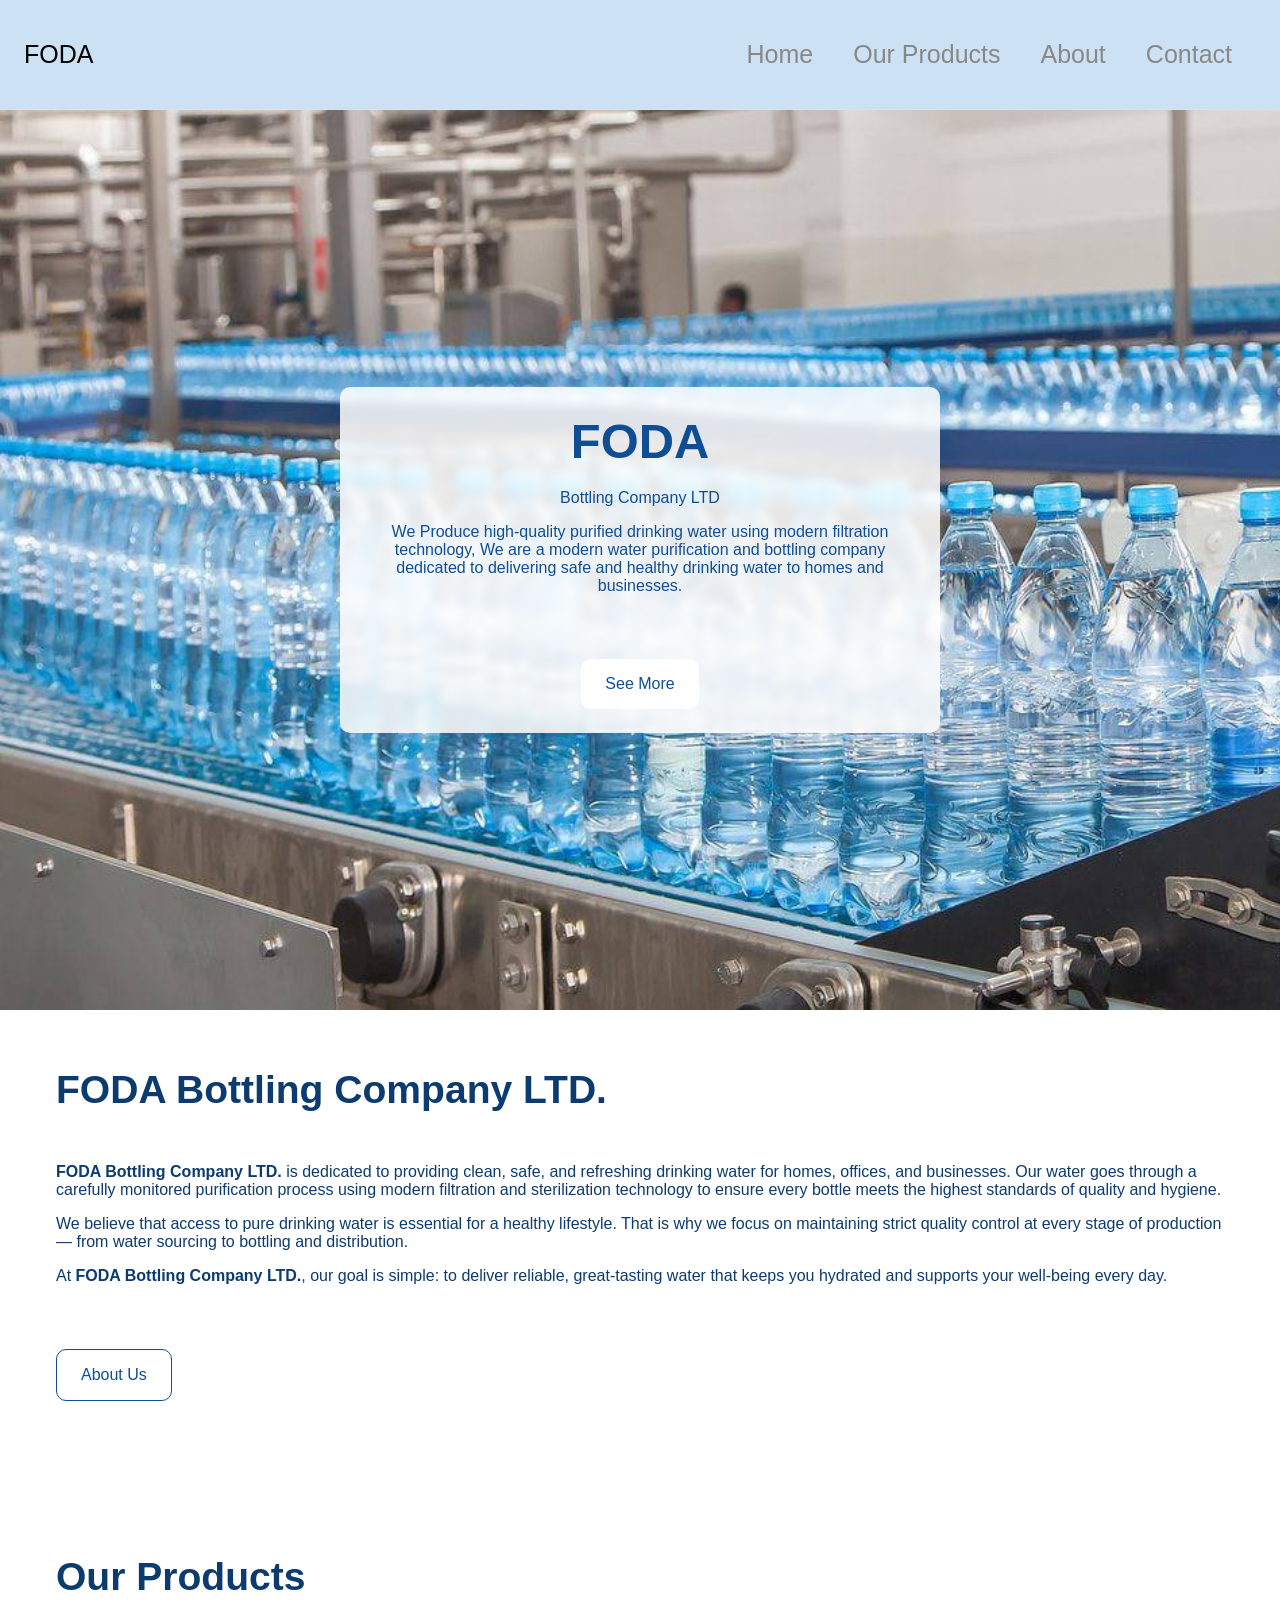
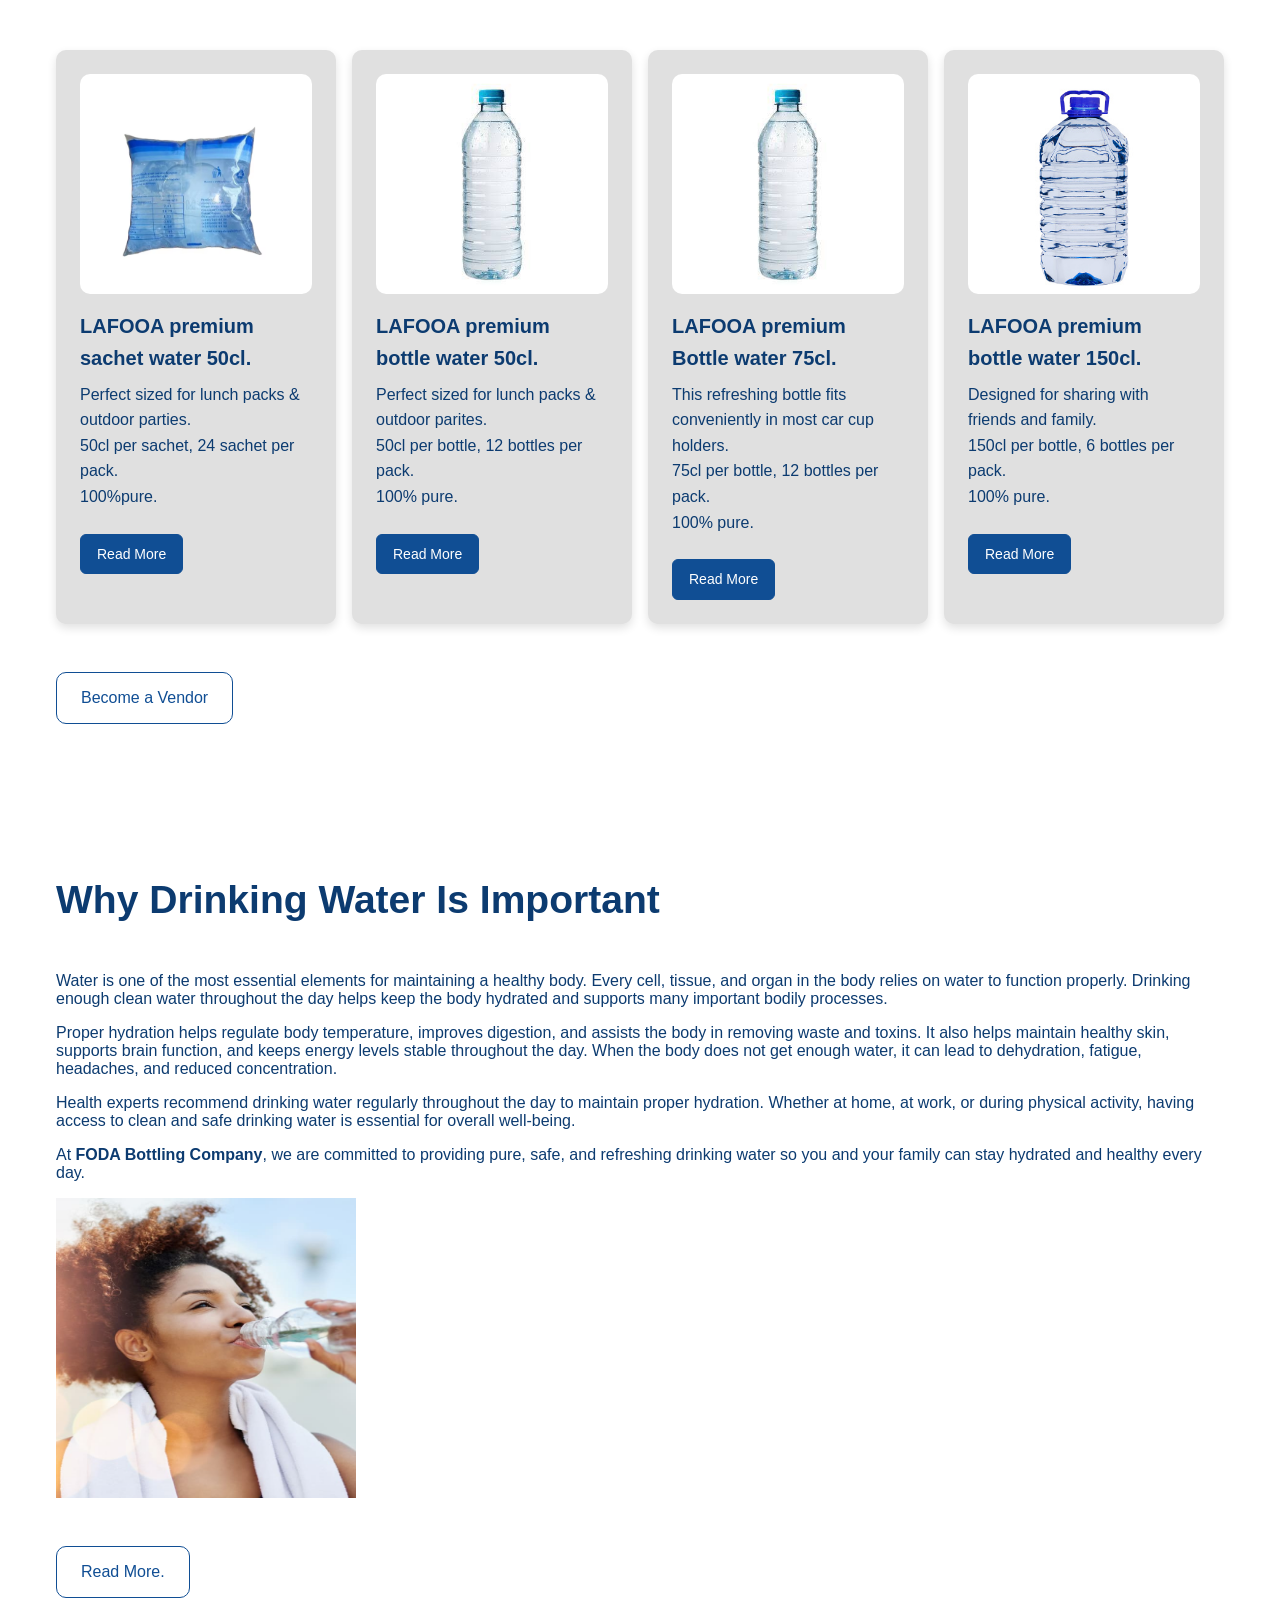
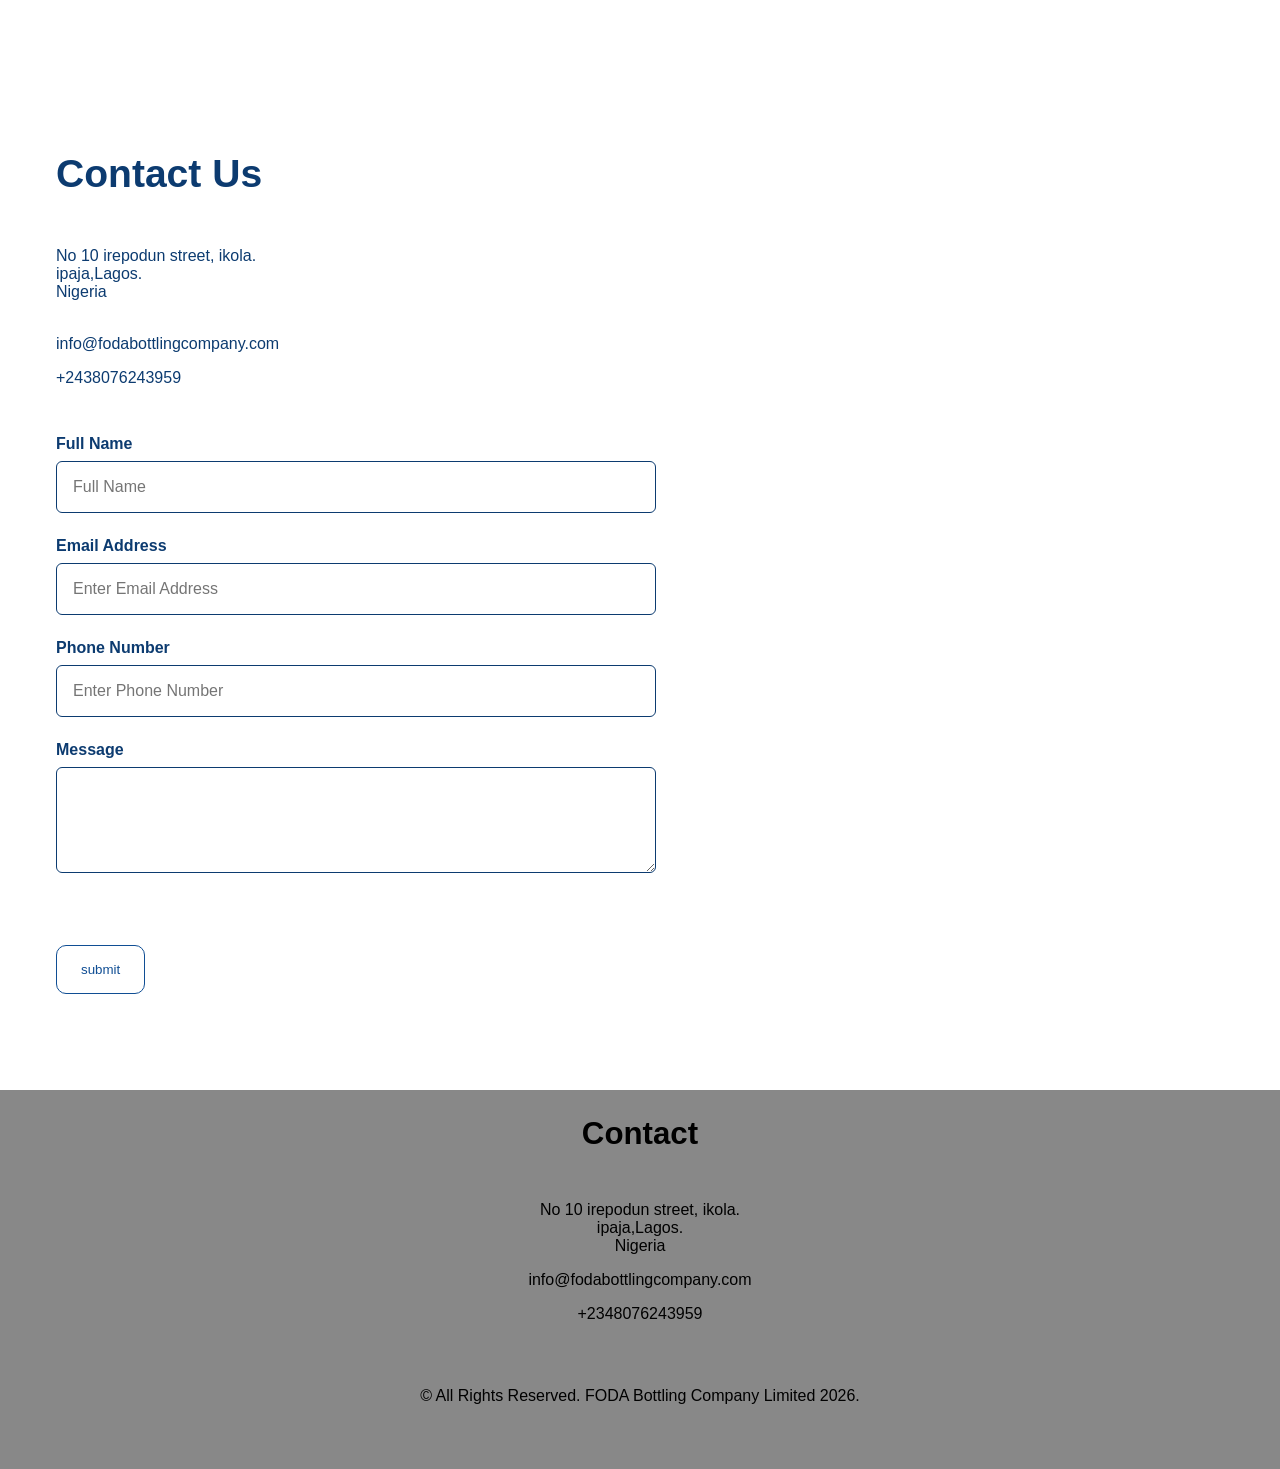
<file: index.html>
<!DOCTYPE html>
<html lang="en">
<head>
<title>FODA Bottling Compamy LTD</title>
<link rel="stylesheet" href="CSS/style.css">
<!--Meta Data-->
<meta charset="UTF-8">
<meta name="viewport" content="width=device-width, initial-scale=1.0">

</head>

<body>

<div class="page">
    <input type="checkbox" id="menu-toggle" class="menu-toggle">
    
    <header class="site-header">

        <div class="header-inner">
            <p class="logo">FODA</p>

            <nav aria-label="Main Navigation">


                <div>
                    <label for="menu-toggle"
                           class="menu-icon"
                           role="button"
                           tabindex="0"
                           aria-controls="primary-menu"
                           aria-label="toggle navigation menu">☰
                    </label>

                    <ul class="nav-links">
                        <li><label for="menu-toggle" class="close-btn">X</label></li>
                        <li><a href="index.html">Home</a></li>    
                        <li><a href="our products.html">Our Products</a></li>    
                        <li><a href="about.html">About</a></li>    
                        <li><a href="contact.html">Contact</a></li>    
                    </ul>
                </div>
            </nav>
        </div>

    </header>


    

    <main>
        <section class=" section hero">
            <div class="hero-grid">

                <div class="hero-text">
                    <h1>FODA</h1>
                    <p>Bottling Company LTD</p>

                    <p>
                        We Produce high-quality purified drinking water using modern filtration technology,
                        We are a modern water purification and bottling company dedicated to 
                        delivering safe and healthy drinking water to homes and businesses.
                   </p>
                   <a href="our products.html" class="btn">See More</a>
                </div>

            </div>
            
                 
            
        </section>

        <section class="section">
            <div class="container">
                <div class="section-header text-measure">
                    <h2>FODA Bottling Company LTD.</h2>
                </div>
                <p>
                    <strong>FODA Bottling Company LTD.</strong> is dedicated to providing clean, safe, 
                    and refreshing drinking water for homes, offices, and businesses. 
                    Our water goes through a carefully monitored purification process using modern 
                    filtration and sterilization technology to ensure every bottle meets the highest 
                    standards of quality and hygiene.
                </p>
                
                <p>
                    We believe that access to pure drinking water is essential for a healthy lifestyle. 
                    That is why we focus on maintaining strict quality control at every stage of production
                    — from water sourcing to bottling and distribution.  
                </p>

                <p>
                    At <strong>FODA Bottling Company LTD.</strong>, our goal is simple: to deliver reliable, great-tasting water that keeps you hydrated 
                    and supports your well-being every day.
                </p>

                <a href="about.html" class="btn btn-primary" >About Us</a>
                
            </div>
        </section>


        <section class="section">
            <div class="container">
                <div class="section-header text-measure">
                   <h2>Our Products</h2>
                </div>
                <div class="cards">
                    <article class="card">
                        <img src="Assets/Images/sachet water.avif" alt="sachet water">
                        <h4>LAFOOA premium sachet water 50cl.</h4>
                        <p>
                            Perfect sized for lunch packs & outdoor parties.<br>
                            50cl per sachet, 24 sachet per pack.<br> 
                            100%pure.
                        </p>
                        <a href="#" class="btn btn-primary">Read More</a>
                    </article>

                  <article class="card">
                    <img src="Assets/Images/75cl.jpg" alt="50cl bottle">
                    <h4>LAFOOA premium bottle water 50cl.</h4>
                    <p>
                        Perfect sized for lunch packs & outdoor parites.<br>
                        50cl per bottle, 12 bottles per pack.<br>
                        100% pure.
                    </p>
                    <a href="#" class="btn btn-primary">Read More</a>
                  </article>

                  <article class="card">
                    <img src="Assets/Images/75cl.jpg" alt="75cl bottle">
                    <h4>LAFOOA premium Bottle water 75cl.</h4>
                    <p>
                        This refreshing bottle fits conveniently in most car cup holders.<br>
                        75cl per bottle, 12 bottles per pack.<br>
                        100% pure.
                    </p>
                    <a href="#" class="btn btn-primary">Read More</a>
                  </article>

                  <article class="card">
                    <img src="Assets/Images/istockphoto-953852670-170667a.jpg" alt="150cl bottle">
                    <h4>LAFOOA premium bottle water 150cl.</h4>
                    <p>
                        Designed for sharing with friends and family.<br>
                        150cl per bottle, 6 bottles per pack.<br>
                        100% pure.
                    </p>
                    <a href="#" class="btn btn-primary">Read More</a>
                  </article>
                </div>
                
                    
                <a href="#" class="btn btn-primary">Become a Vendor</a>
                
            </div>
        </section>

        <section class="section">
            <div class="container">
                <div class="section-header">
                    <h2>Why Drinking Water Is Important</h2>
                </div>
                <p>
                   Water is one of the most essential elements for maintaining a healthy body. 
                   Every cell, tissue, and organ in the body relies on water to function properly.
                   Drinking enough clean water throughout the day helps keep the body hydrated and supports many important bodily processes.
                </p>

                <p>

                   Proper hydration helps regulate body temperature, improves digestion, 
                   and assists the body in removing waste and toxins. 
                   It also helps maintain healthy skin, supports brain function, 
                   and keeps energy levels stable throughout the day. 
                   When the body does not get enough water, it can lead to dehydration, fatigue, headaches, 
                   and reduced concentration.

                </p>

                <p>

                   Health experts recommend drinking water regularly throughout the day to maintain proper hydration. 
                   Whether at home, at work, or during physical activity, 
                   having access to clean and safe drinking water is essential for overall well-being.
                </p>
                
                <p>

                   At <strong>FODA Bottling Company</strong>, 
                   we are committed to providing pure, safe, and refreshing drinking water so you and your family can stay hydrated and healthy every day.

                </p>
                
                <img src="Assets/Images/woman drinking water.jpg" alt="waman drinking water" width="300" height="300">

                <a href="water.html" class="btn btn-primary">Read More.</a>
            </div>
        </section>

        
        <section class="section">
            <div class="section-header container">
                <h2>Contact Us</h2>
            </div>
            <div class="container">
                <p>
                    No 10 irepodun street, ikola.
                    <br>
                    ipaja,Lagos.
                    <br>
                    Nigeria
                </p>
                <br>
                <p>info@fodabottlingcompany.com</p>
                
                <p>+2438076243959</p>
            </div>

            <div class="container">
                
                <form class="contact-form">
                    <div class="form-group">
                        <label for="fname">Full Name</label>
                        <input type="text" 
                        id="fname" 
                        name="fname"
                        required
                        placeholder="Full Name">
                    </div>

                    <div class="form-group">
                        <label for="email">Email Address</label>
                        <input type="email" 
                        id="email" 
                        name="email"
                        required
                        placeholder="Enter Email Address">
                    </div>

                    <div class="form-group">
                        <label for="phone">Phone Number</label>
                        <input type="tel" 
                        id="phone" 
                        name="phone"
                        placeholder="Enter Phone Number">
                    </diV>

                    <div class="form-group">
                        <label for="message">Message</label>
                        <textarea 
                        id="message" 
                        name="message"
                        placeholder="Enter Message"
                        rows="4">
                        </textarea>

                    </div>
                    
                    
                    <input type="submit" value="submit" class="btn btn-primary">
                </form>
            </div>
            
           
            
            
                
            
        
        </section>


        <footer class="section footer">
            <div>
                <div class="section-header">
                    <h3>Contact</h3>
                </div>
                
                <p>
                    No 10 irepodun street, ikola.
                    <br>
                    ipaja,Lagos.
                    <br>
                    Nigeria
                </p>
                <p>info@fodabottlingcompany.com</p>

                <p>+2348076243959</p>
            </div>

            <div class="section">
                &copy; All Rights Reserved. FODA Bottling Company Limited 2026.
            </div>

        </footer>




    </main>
</div>


</body>
</html>
</file>
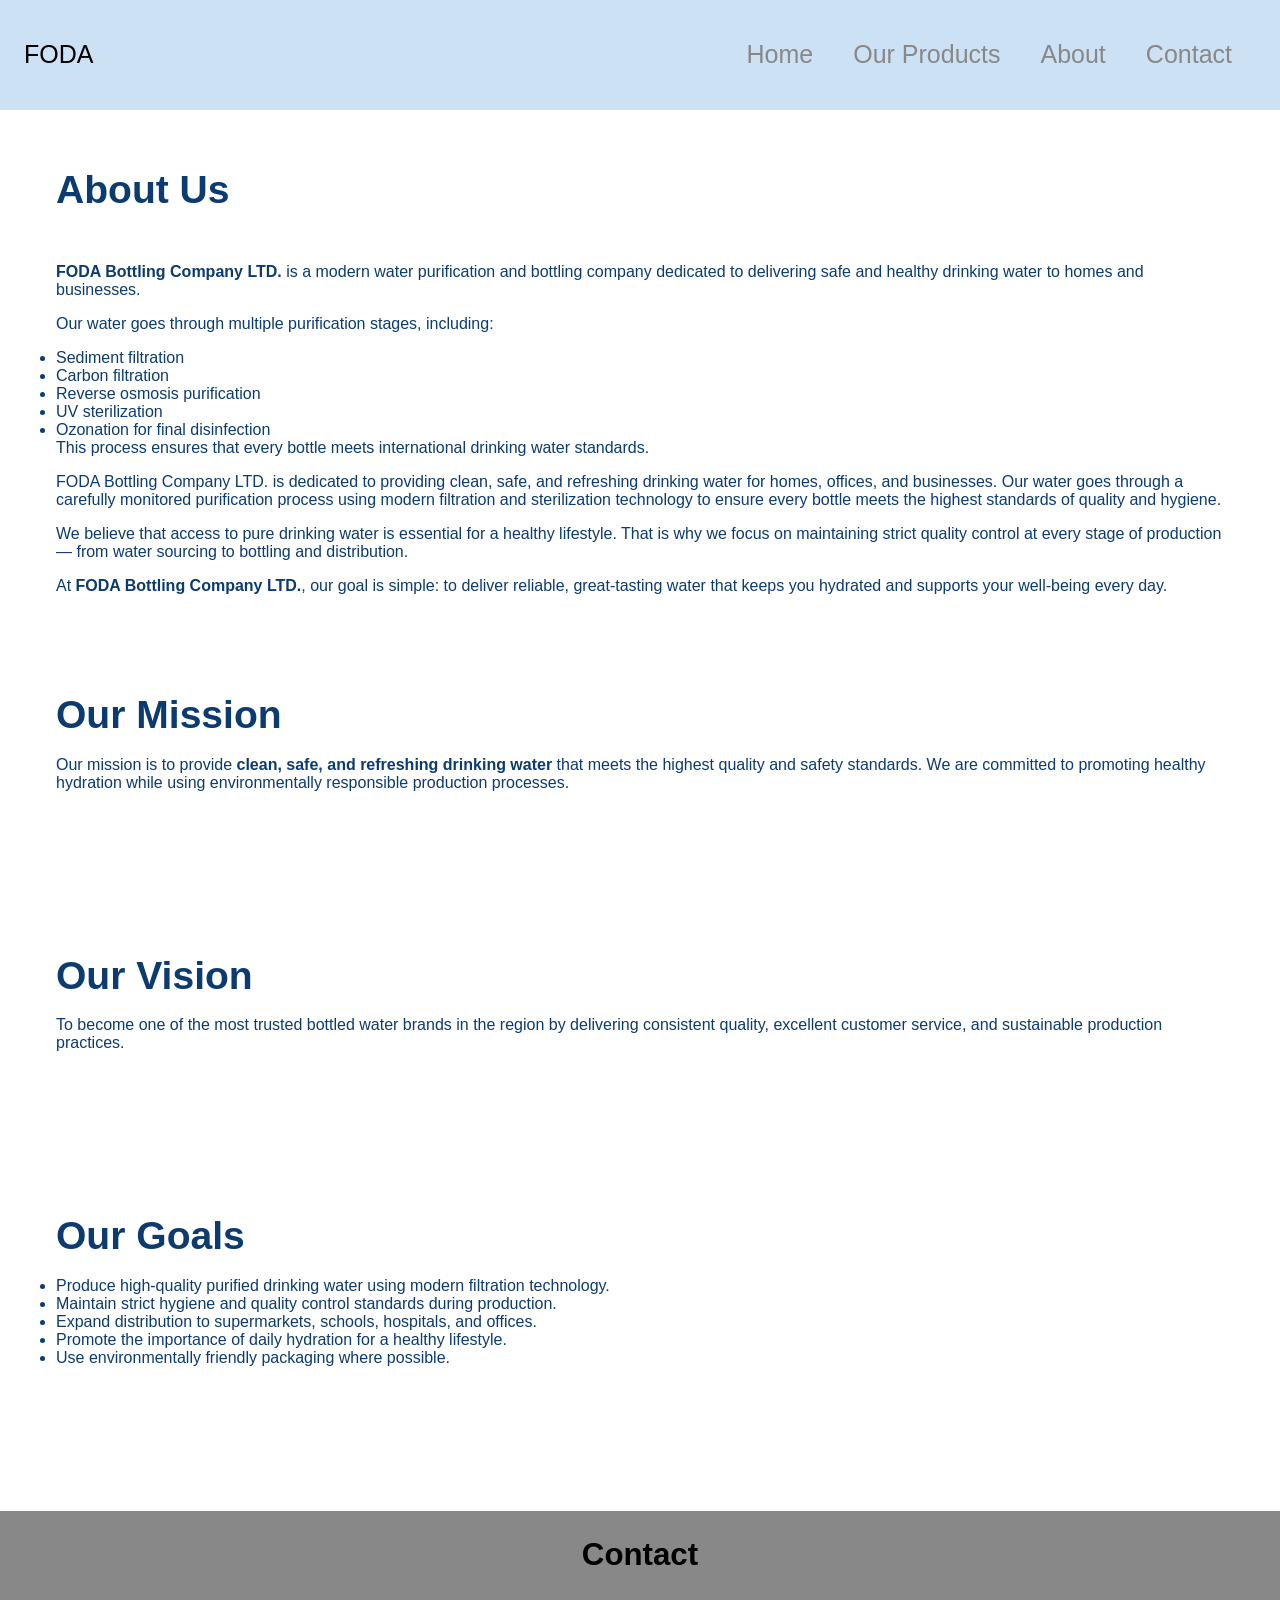
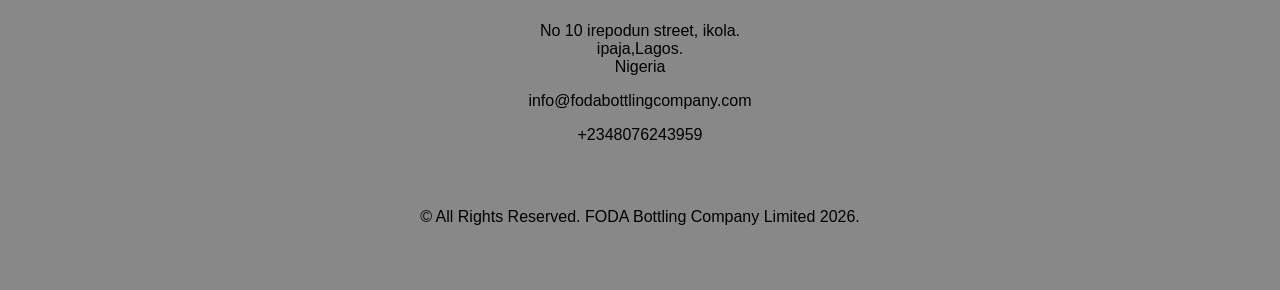
<file: about.html>
<!DOCTYPE html>
<html lang="en">
<head>
<title>FODA Bottling Compamy LTD</title>
<link rel="stylesheet" href="CSS/style.css">
<!--Mata Data-->
<meta charset="UTF-8">
<meta name="viewport" content="width=device-width, initial-scale=1.0">

</head>

<body>

<div class="page">
    <input type="checkbox" id="menu-toggle" class="menu-toggle">
    
    <header class="site-header">

        <div class="header-inner">
            <p class="logo">FODA</p>

            <nav aria-label="Main Navigation">


                <div>
                    <label for="menu-toggle"
                           class="menu-icon"
                           role="button"
                           tabindex="0"
                           aria-controls="primary-menu"
                           aria-label="toggle navigation menu">☰
                    </label>

                    <ul id="primary-menu" class="nav-links">
                        <li><label for="menu-toggle" class="close-btn">X</label></li>
                        <li><a href="index.html">Home</a></li>    
                        <li><a href="our products.html">Our Products</a></li>    
                        <li><a href="about.html">About</a></li>    
                        <li><a href="contact.html">Contact</a></li>    
                    </ul>
                </div>
            </nav>
        </div>

    </header>


    

    <main>
       <section class="section">
          <div class="container">
            <div class="section-header">
               <h2>About Us</h2>
            </div>
            <p>
                <strong>FODA Bottling Company LTD.</strong> is a modern water purification and bottling company 
                dedicated to delivering safe and healthy drinking water to homes and businesses.
            </p>
            <p>
                Our water goes through multiple purification stages, including:
            </p>
            <ul>
                <li>Sediment filtration</li>
                <li>Carbon filtration</li>
                <li>Reverse osmosis purification</li>
                <li>UV sterilization</li>
                <li>Ozonation for final disinfection</li>
            </ul>
            <p>
                This process ensures that every bottle meets international drinking water standards.
            </p>
            <p>
                FODA Bottling Company LTD. is dedicated to providing clean, safe, 
                and refreshing drinking water for homes, offices, and businesses. 
                Our water goes through a carefully monitored purification process using modern 
                filtration and sterilization technology to ensure every bottle meets the highest 
                standards of quality and hygiene.
            </p>
            <p>
                We believe that access to pure drinking water is essential for a healthy lifestyle. 
                That is why we focus on maintaining strict quality control at every stage of production
                 — from water sourcing to bottling and distribution.  
            </p>
            <p>
                At <strong>FODA Bottling Company LTD.</strong>, our goal is simple: to deliver reliable, great-tasting water that keeps you hydrated 
                and supports your well-being every day.
            </p>
          </div>

          <div class="section container">
            <h2>Our Mission</h2>
            <p>
                Our mission is to provide <strong>clean, safe, and refreshing drinking water</strong> that meets the highest quality and safety standards. 
                We are committed to promoting healthy hydration while using environmentally responsible production processes.
            </p>
          </div>

          <div class="section container">
            <h2>Our Vision</h2>
            <p>
                To become one of the most trusted bottled water brands in the region by delivering consistent quality, 
                excellent customer service, and sustainable production practices.
            </p>
          </diV>

          <div class="section container">
            <h2>Our Goals</h2>

            <ul class="li">
                <li>Produce high-quality purified drinking water using modern filtration technology.</li>
                <li>Maintain strict hygiene and quality control standards during production.</li>
                <li>Expand distribution to supermarkets, schools, hospitals, and offices.</li>
                <li>Promote the importance of daily hydration for a healthy lifestyle.</li>
                <li>Use environmentally friendly packaging where possible.</li>
            </ul>

          </div>
          

       </section>


        <footer class="section footer">
            <div>
                <div class="section-header">
                    <h3>Contact</h3>
                </div>
                
                <p>
                    No 10 irepodun street, ikola.
                    <br>
                    ipaja,Lagos.
                    <br>
                    Nigeria
                </p>
                <p>info@fodabottlingcompany.com</p>

                <p>+2348076243959</p>
            </div>

            <div class="section">
                &copy; All Rights Reserved. FODA Bottling Company Limited 2026.
            </div>

        </footer>




    </main>
</div>


</body>
</html>
</file>
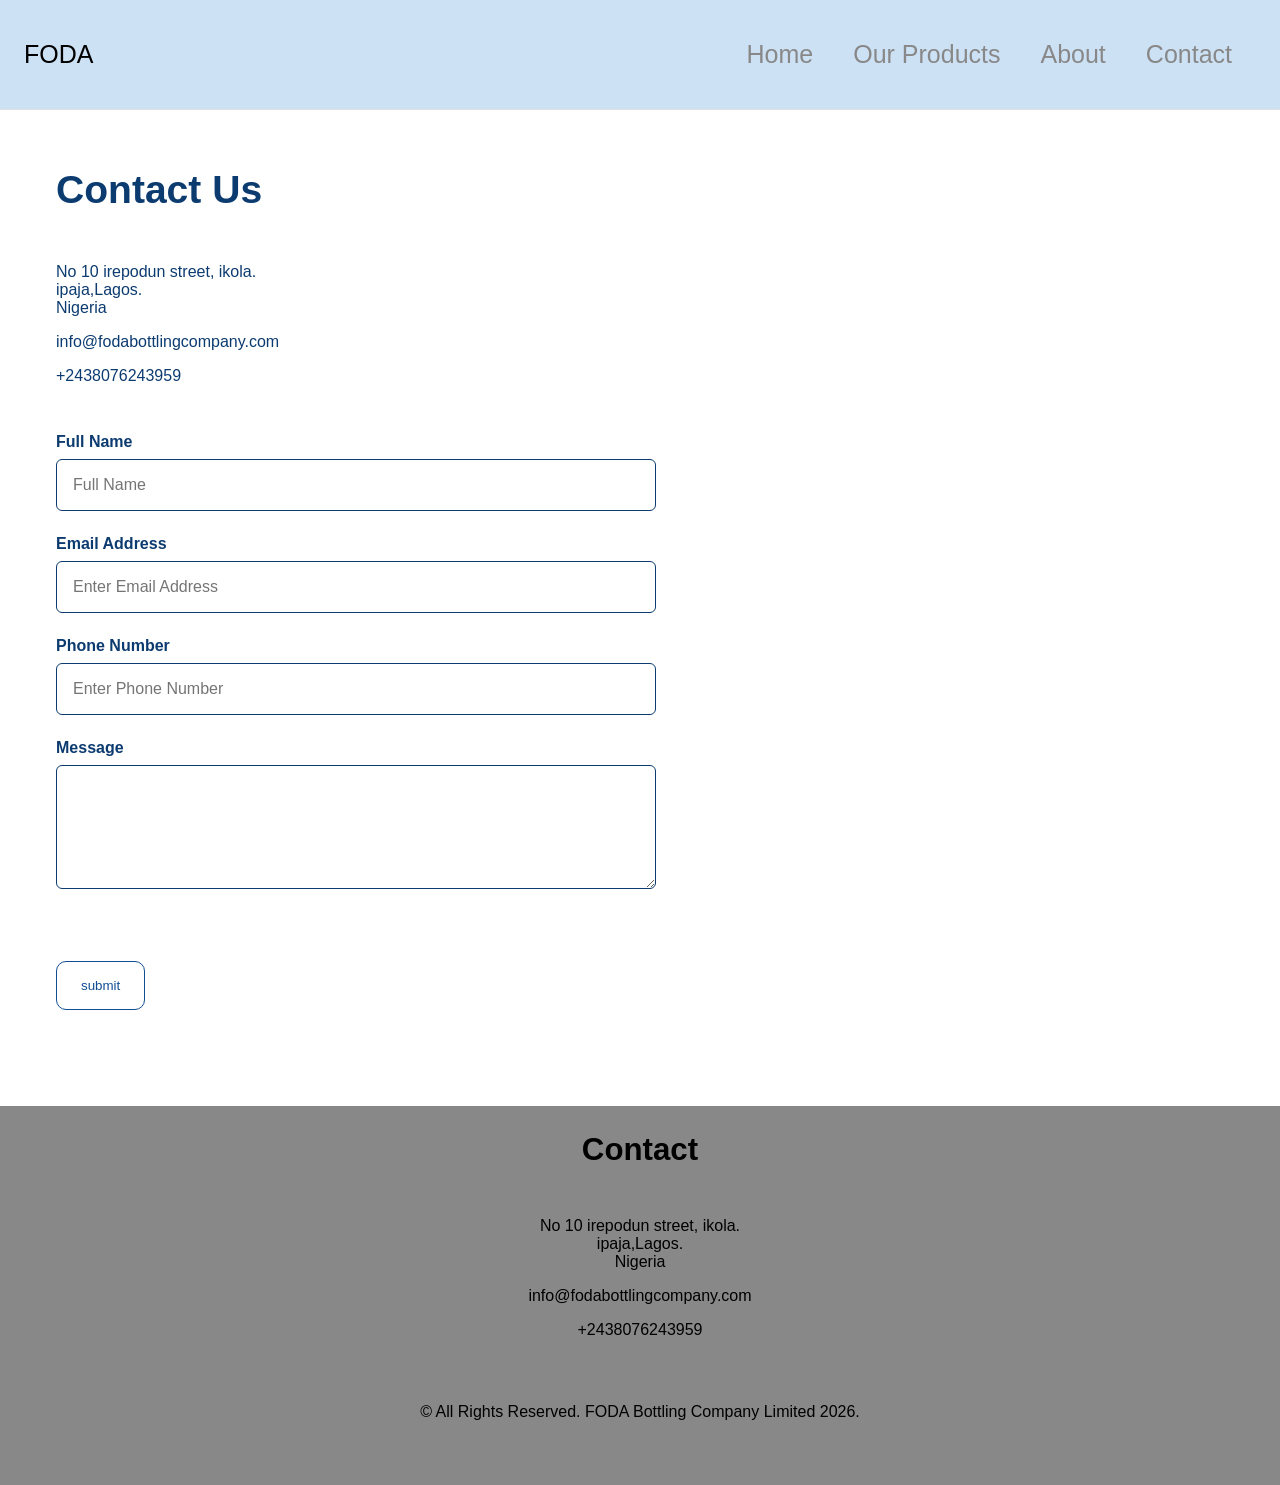
<file: contact.html>
<!DOCTYPE html>
<html lang="en">
<head>
<title>FODA Bottling Compamy LTD</title>
<link rel="stylesheet" href="CSS/style.css">
<!--Mata Data-->
<meta charset="UTF-8">
<meta name="viewport" content="width=device-width, initial-scale=1.0">

</head>

<body>

<div class="page">
    <input type="checkbox" id="menu-toggle" class="menu-toggle">
    
    <header class="site-header">

        <div class="header-inner">
            <p class="logo">FODA</p>

            <nav aria-label="Main Navigation">


                <div>
                    <label for="menu-toggle"
                           class="menu-icon"
                           role="button"
                           tabindex="0"
                           aria-controls="primary-menu"
                           aria-label="toggle navigation menu">☰
                    </label>

                    <ul id="primary-menu" class="nav-links">
                        <li><label for="menu-toggle" class="close-btn">X</label></li>
                        <li><a href="index.html">Home</a></li>    
                        <li><a href="our products.html">Our Products</a></li>    
                        <li><a href="about.html">About</a></li>    
                        <li><a href="contact.html">Contact</a></li>    
                    </ul>
                </div>
            </nav>
        </div>

    </header>


    

    <main>

        
        <section class="section">
            <div class="section-header container">
                <h2>Contact Us</h2>
            </div>
            <div class="container">
                <p>
                    No 10 irepodun street, ikola.
                    <br>
                    ipaja,Lagos.
                    <br>
                    Nigeria
                </p>
                
                <p>info@fodabottlingcompany.com</p>
                
                <p>+2438076243959</p>
            </div>

            <div class="container">
                
                <form class="contact-form">
                    <div class="form-group">
                        <label for="fname">Full Name</label>
                        <input type="text" 
                        id="fname" 
                        name="fname"
                        required
                        placeholder="Full Name">
                    </div>

                    <div class="form-group">
                        <label for="email">Email Address</label>
                        <input type="email" 
                        id="email" 
                        name="email"
                        required
                        placeholder="Enter Email Address">
                    </div>

                    <diV class="form-group">
                        <label for="phone">Phone Number</label>
                        <input type="tel" 
                        id="phone" 
                        name="phone"
                        placeholder="Enter Phone Number">
                    </diV>

                    <div class="form-group">
                        <label for="message">Message</label>
                        <textarea
                        id="message" 
                        name="message"
                        placeholder="Enter Message"
                        rows="5">
                        </textarea>

                    </div>
                    
                    
                    <input type="submit" value="submit" class="btn btn-primary">
                </form>
            </div>
            
           
            
            
                
            
        
        </section>


        <footer class="section footer">
            <div>
                <div class="section-header">
                    <h3>Contact</h3>
                </div>
                
                <p>
                    No 10 irepodun street, ikola.
                    <br>
                    ipaja,Lagos.
                    <br>
                    Nigeria
                </p>
                <p>info@fodabottlingcompany.com</p>

                <p>+2438076243959</p>
            </div>

            <div class="section">
                &copy; All Rights Reserved. FODA Bottling Company Limited 2026.
            </div>

        </footer>




    </main>
</div>


</body>
</html>
</file>
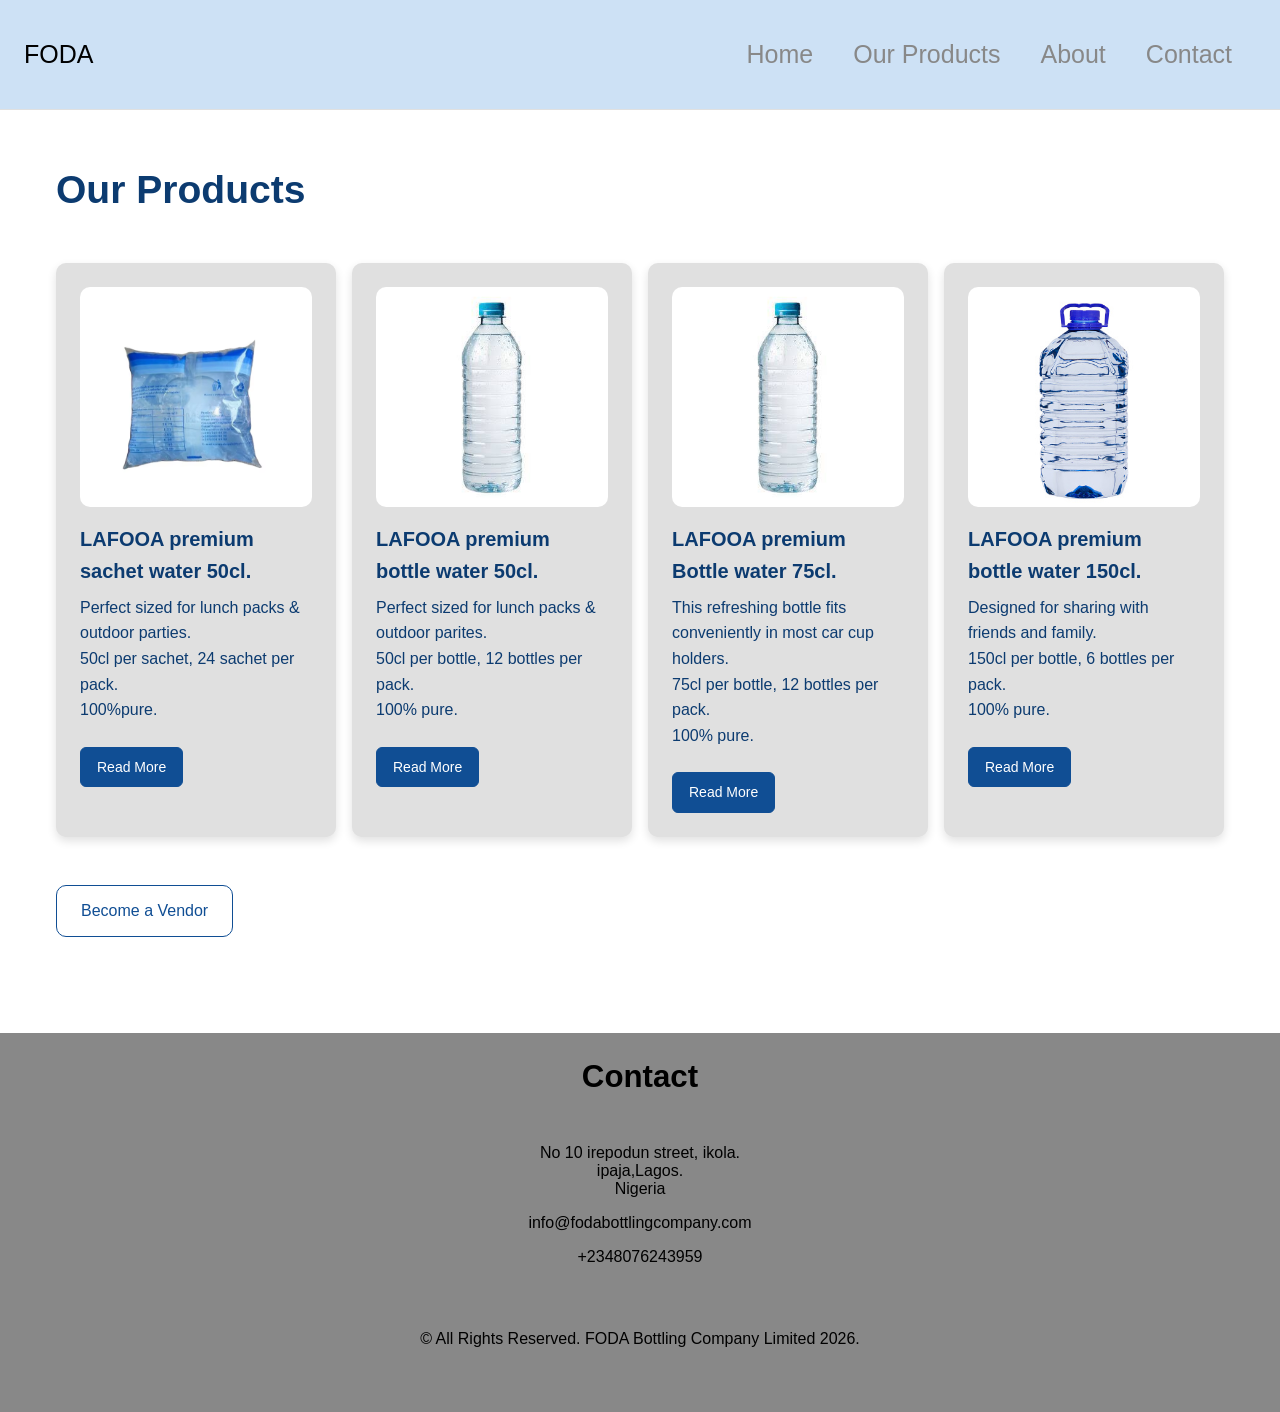
<file: our products.html>
<!DOCTYPE html>
<html lang="en">
<head>
<title>FODA Bottling Compamy LTD</title>
<link rel="stylesheet" href="CSS/style.css">
<!--Mata Data-->
<meta charset="UTF-8">
<meta name="viewport" content="width=device-width, initial-scale=1.0">

</head>

<body>

<div class="page">
    <input type="checkbox" id="menu-toggle" class="menu-toggle">
    
    <header class="site-header">

        <div class="header-inner">
            <p class="logo">FODA</p>

            <nav aria-label="Main Navigation">


                <div>
                    <label for="menu-toggle"
                           class="menu-icon"
                           role="button"
                           tabindex="0"
                           aria-controls="primary-menu"
                           aria-label="toggle navigation menu">☰
                    </label>

                    <ul id="primary-menu" class="nav-links">
                        <li><label for="menu-toggle" class="close-btn">X</label></li>
                        <li><a href="index.html">Home</a></li>    
                        <li><a href="our products.html">Our Products</a></li>    
                        <li><a href="about.html">About</a></li>    
                        <li><a href="contact.html">Contact</a></li>    
                    </ul>
                </div>
            </nav>
        </div>

    </header>


    

    <main>

        <section class="section">
            <div class="container">
                <div class="section-header text-measure">
                   <h2>Our Products</h2>
                </div>
                <div class="cards">
                    <article class="card">
                        <img src="Assets/Images/sachet water.avif" alt="sachet water">
                        <h4>LAFOOA premium sachet water 50cl.</h4>
                        <p>
                            Perfect sized for lunch packs & outdoor parties.<br>
                            50cl per sachet, 24 sachet per pack.<br> 
                            100%pure.
                        </p>
                        <a href="#" class="btn btn-primary">Read More</a>
                    </article>

                  <article class="card">
                    <img src="Assets/Images/75cl.jpg" alt="50cl bottle">
                    <h4>LAFOOA premium bottle water 50cl.</h4>
                    <p>
                        Perfect sized for lunch packs & outdoor parites.<br>
                        50cl per bottle, 12 bottles per pack.<br>
                        100% pure.
                    </p>
                    <a href="#" class="btn btn-primary">Read More</a>
                  </article>

                  <article class="card">
                    <img src="Assets/Images/75cl.jpg" alt="75cl bottle">
                    <h4>LAFOOA premium Bottle water 75cl.</h4>
                    <p>
                        This refreshing bottle fits conveniently in most car cup holders.<br>
                        75cl per bottle, 12 bottles per pack.<br>
                        100% pure.
                    </p>
                    <a href="#" class="btn btn-primary">Read More</a>
                  </article>

                  <article class="card">
                    <img src="Assets/Images/istockphoto-953852670-170667a.jpg" alt="150cl bottle">
                    <h4>LAFOOA premium bottle water 150cl.</h4>
                    <p>
                        Designed for sharing with friends and family.<br>
                        150cl per bottle, 6 bottles per pack.<br>
                        100% pure.
                    </p>
                    <a href="#" class="btn btn-primary">Read More</a>
                  </article>
                </div>
                
                    
                <a href="#" class="btn btn-primary">Become a Vendor</a>
                
            </div>
        </section>

      
           
            
            


        <footer class="section footer">
            <div>
                <div class="section-header">
                    <h3>Contact</h3>
                </div>
                
                <p>
                    No 10 irepodun street, ikola.
                    <br>
                    ipaja,Lagos.
                    <br>
                    Nigeria
                </p>
                <p>info@fodabottlingcompany.com</p>

                <p>+2348076243959</p>
            </div>

            <div class="section">
                &copy; All Rights Reserved. FODA Bottling Company Limited 2026.
            </div>

        </footer>




    </main>
</div>


</body>
</html>
</file>
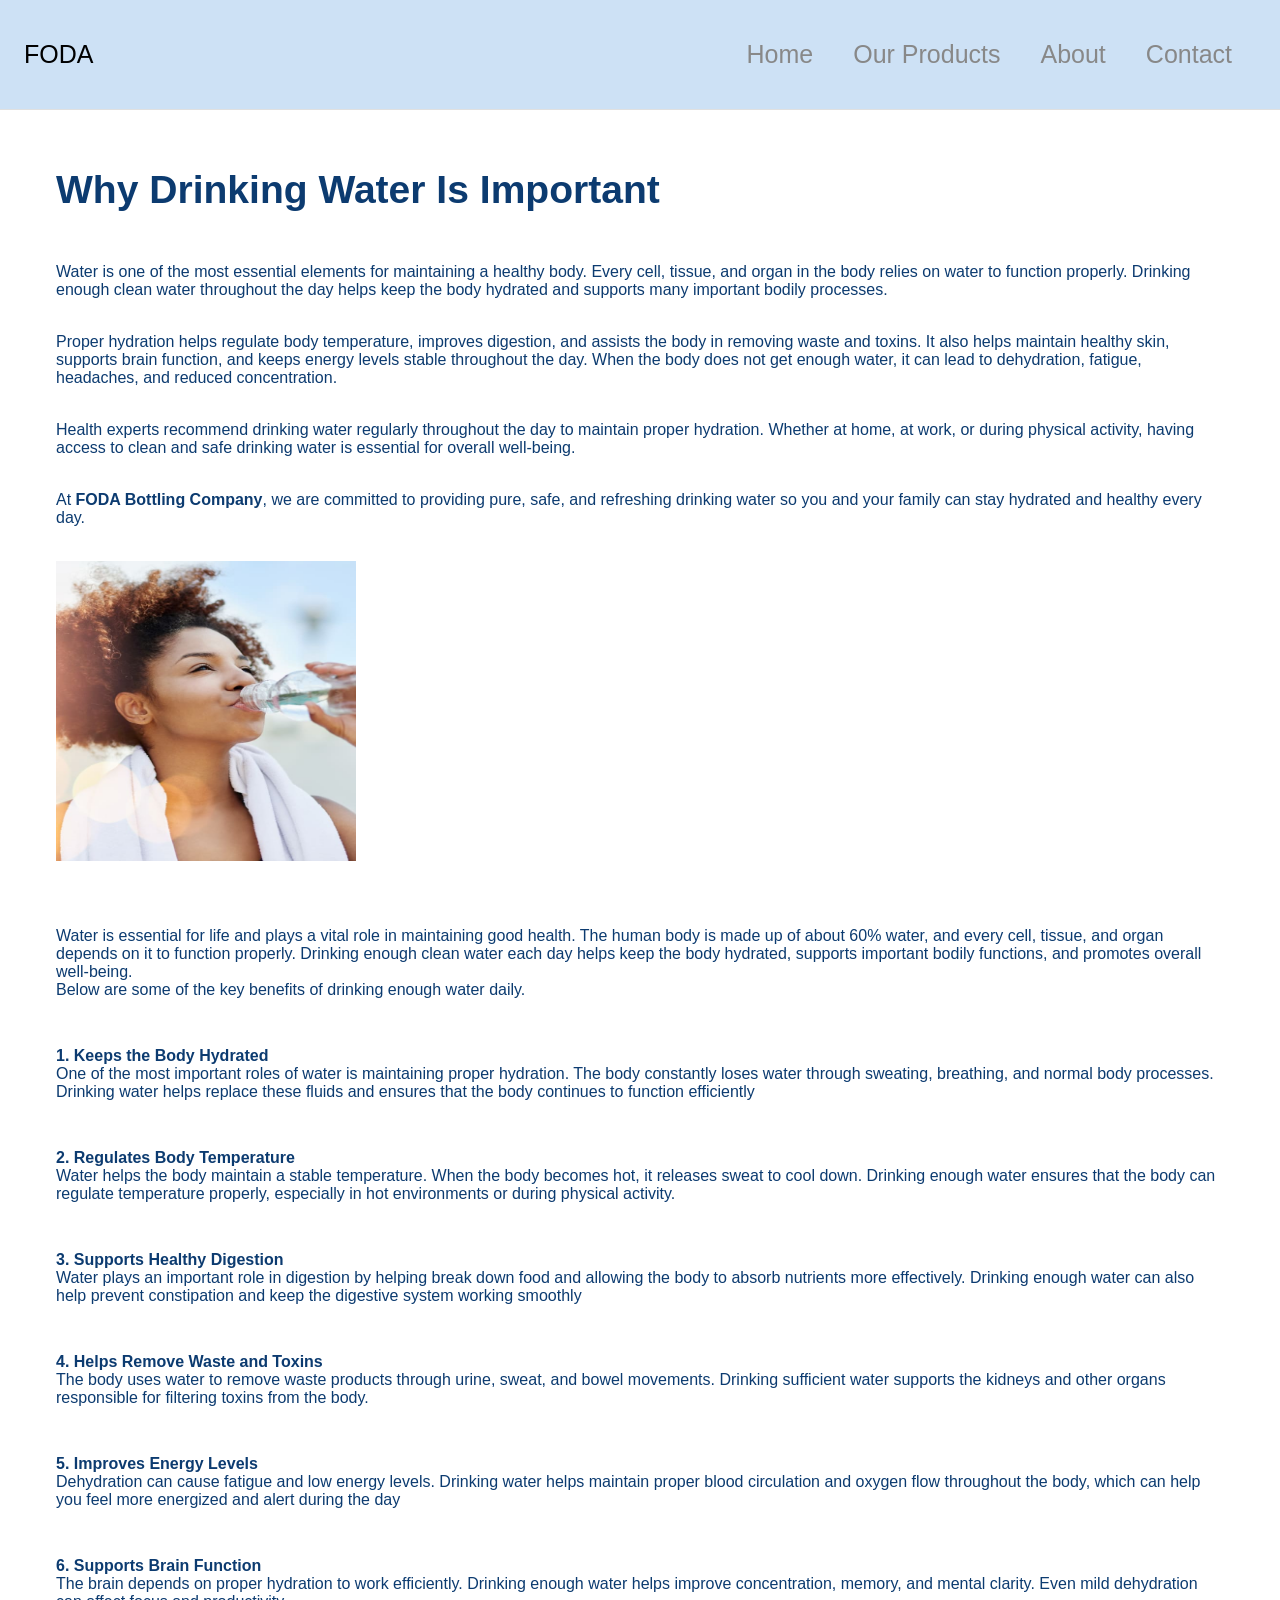
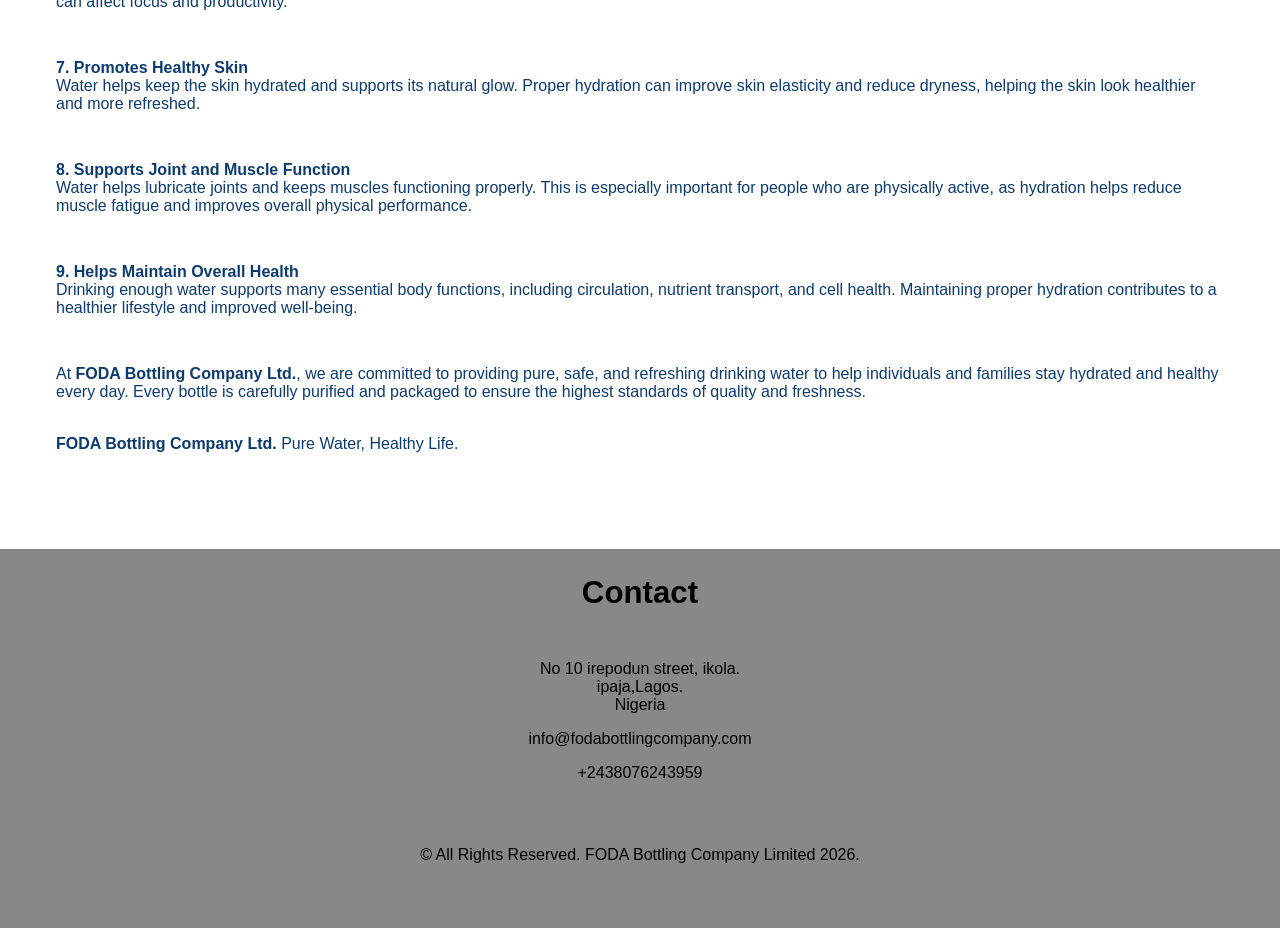
<file: water.html>
<!DOCTYPE html>
<html lang="en">
<head>
<title>FODA Bottling Compamy LTD</title>
<link rel="stylesheet" href="CSS/style.css">
<!--Mata Data-->
<meta charset="UTF-8">
<meta name="viewport" content="width=device-width, initial-scale=1.0">

</head>

<body>

<div class="page">
    <input type="checkbox" id="menu-toggle" class="menu-toggle">
    
    <header class="site-header">

        <div class="header-inner">
            <p class="logo">FODA</p>

            <nav aria-label="Main Navigation">


                <div>
                    <label for="menu-toggle"
                           class="menu-icon"
                           role="button"
                           tabindex="0"
                           aria-controls="primary-menu"
                           aria-label="toggle navigation menu">☰
                    </label>

                    <ul id="primary-menu" class="nav-links">
                        <li><label for="menu-toggle" class="close-btn">X</label></li>
                        <li><a href="index.html">Home</a></li>    
                        <li><a href="our products.html">Our Products</a></li>    
                        <li><a href="about.html">About</a></li>    
                        <li><a href="contact.html">Contact</a></li>    
                    </ul>
                </div>
            </nav>
        </div>

    </header>


    

    <main>
       
        <section class="section">
            <div class="section-header container">
                <h2>Why Drinking Water Is Important</h2>
            </div>
            <div class="container">
                <p>
                   Water is one of the most essential elements for maintaining a healthy body. 
                   Every cell, tissue, and organ in the body relies on water to function properly.
                   Drinking enough clean water throughout the day helps keep the body hydrated and supports many important bodily processes.
                   
                </p>
                <br>
                <p>

                   Proper hydration helps regulate body temperature, improves digestion, 
                   and assists the body in removing waste and toxins. 
                   It also helps maintain healthy skin, supports brain function, 
                   and keeps energy levels stable throughout the day. 
                   When the body does not get enough water, it can lead to dehydration, fatigue, headaches, 
                   and reduced concentration.
                </p>
                <br>
                <p>

                   Health experts recommend drinking water regularly throughout the day to maintain proper hydration. 
                   Whether at home, at work, or during physical activity, 
                   having access to clean and safe drinking water is essential for overall well-being.
                </p>
                <br>
                <p>

                   At <strong>FODA Bottling Company</strong>, 
                   we are committed to providing pure, safe, and refreshing drinking water so you and your family can stay hydrated and healthy every day.

                </p>
                <br>
                <img src="Assets/Images/woman drinking water.jpg" alt="waman drinking water" width="300" height="300">
                <br>
            </div>

                <p class="container">
                    Water is essential for life and plays a vital role in maintaining good health. 
                    The human body is made up of about 60% water, and every cell, tissue, and organ depends on it to function properly. 
                    Drinking enough clean water each day helps keep the body hydrated, supports important bodily functions, and promotes overall well-being. 
                    <br>
                    Below are some of the key benefits of drinking enough water daily.
                </p>
                <div class="container">
                    <h4>1. Keeps the Body Hydrated</h4>
                    <p>
                        One of the most important roles of water is maintaining proper hydration. 
                        The body constantly loses water through sweating, breathing, and normal body processes. 
                        Drinking water helps replace these fluids and ensures that the body continues to function efficiently
                    </p>
                </div>

                <div class="container">
                    <h4>2. Regulates Body Temperature</h4>
                    <p>
                        Water helps the body maintain a stable temperature. 
                        When the body becomes hot, it releases sweat to cool down. 
                        Drinking enough water ensures that the body can regulate temperature properly, especially in hot environments or during physical activity.
                    </p>
                </div>

                <div class="container">
                    <h4>3. Supports Healthy Digestion</h4>
                    <p>
                        Water plays an important role in digestion by helping break down food and allowing the body to absorb nutrients more effectively. 
                        Drinking enough water can also help prevent constipation and keep the digestive system working smoothly
                    </p>
                </div>

                <div class="container">
                    <h4>4. Helps Remove Waste and Toxins</h4>
                    <p>
                        The body uses water to remove waste products through urine, sweat, and bowel movements. 
                        Drinking sufficient water supports the kidneys and other organs responsible for filtering toxins from the body.
                    </p>
                </div>
                <div class="container">
                    <h4>5. Improves Energy Levels</h4>
                    <p>
                        Dehydration can cause fatigue and low energy levels. 
                        Drinking water helps maintain proper blood circulation and oxygen flow throughout the body, which can help you feel more energized and alert during the day
                    </p>
                </div>
                <div class="container">
                    <h4>6. Supports Brain Function</h4>
                    <p>
                        The brain depends on proper hydration to work efficiently. 
                        Drinking enough water helps improve concentration, memory, and mental clarity. 
                        Even mild dehydration can affect focus and productivity.
                    </p>
                </div>
                <div class="container">
                    <h4>7. Promotes Healthy Skin</h4>
                    <p>
                        Water helps keep the skin hydrated and supports its natural glow. 
                        Proper hydration can improve skin elasticity and reduce dryness, helping the skin look healthier and more refreshed.
                    </p>
                </div>
                <div class="container">
                    <h4>8. Supports Joint and Muscle Function</h4>
                    <p>
                        Water helps lubricate joints and keeps muscles functioning properly. 
                        This is especially important for people who are physically active, as hydration helps reduce muscle fatigue and improves overall physical performance.
                    </p>
                </div>
                <div class="container">
                    <h4>9. Helps Maintain Overall Health</h4>
                    <p>
                        Drinking enough water supports many essential body functions, 
                        including circulation, nutrient transport, and cell health. 
                        Maintaining proper hydration contributes to a healthier lifestyle and improved well-being.
                    </p>
                </div>

                <div class="container">
                    <p>
                        At <strong>FODA Bottling Company Ltd.</strong>, we are committed to providing pure, safe, 
                        and refreshing drinking water to help individuals and families stay hydrated and healthy every day. 
                        Every bottle is carefully purified and packaged to ensure the highest standards of quality and freshness.
                    </p>
                    <br>
                    <strong>FODA Bottling Company Ltd.</strong>  Pure Water, Healthy Life.
                </div>

            
        </section>

        
       


        <footer class="section footer">
            <div>
                <div class="section-header">
                    <h3>Contact</h3>
                </div>
                
                <p>
                    No 10 irepodun street, ikola.
                    <br>
                    ipaja,Lagos.
                    <br>
                    Nigeria
                </p>
                <p>info@fodabottlingcompany.com</p>

                <p>+2438076243959</p>
            </div>

            <div class="section">
                &copy; All Rights Reserved. FODA Bottling Company Limited 2026.
            </div>

        </footer>




    </main>
</div>


</body>
</html>
</file>
<file: CSS/style.css>
* {
    margin: 0;
    padding: 0;
}
*, *::before, *::after {
    box-sizing: border-box;
}
html {
    font-size: var(--text-base);
}
:root {
    /*-- Spacing --*/
    --space-1: 8px;
    --space-2: 16px;
    --space-3: 24px;
    --space-4: 32px;
    --space-5: 48px;

    /*-- Font Size --*/
    --text-sm: 0.875rem;
    --text-base: 1rem;
    --text-md: 1.25rem;
    --text-lg: 1.563rem;
    --text-xl: 1.953rem;
    --text-2xl: 2.441rem;
    --text-3xl: 3.052rem;
}
body {
    margin: 0;
    font-family: Verdana, Geneva, Tahoma, sans-serif;
    background-color: white;
}
.page {
    width: 100%;
    overflow-x: hidden;
}
h1, h2, h3 {
    line-height: 1.25;
    margin: 0;
}
h1 {
    font-size: var(--text-3xl);
}
h2 {
    font-size: var(--text-2xl);
    margin-bottom: var(--space-2);
}
h3 {
    font-size: var(--text-xl);
    margin-bottom: var(--space-2);
}
p {
    font-size: var(--text-base);
    margin-bottom: var(--space-2);
}
.site-header {
    background: #cde1f5;
    position: sticky;
    top: 0;
    z-index: 100;
    border-bottom: 1px solid #e0e0e0;
}
.header-inner {
    padding: var(--space-3);
    display: flex;
    justify-content: space-between;
    min-height: 70px;
    align-items: center;
    position: relative;
}
.logo {
    font-size: var(--text-lg);
    margin: 0;
}
.hero {
    background-image: url("../Assets/Images/water_bottles_pic.jpg");
    background-size: cover;
    min-height: 100vh;
    color: #104e94;
    text-align: center;

    display: flex;
    align-items: center;
    justify-content: center;
}
.hero p {
    font-size: var(--text-base);
    margin-top: var(--space-2);
    margin-bottom: var(--space-2);
}
.hero-text {
    max-width: 600px;
    text-align: center;
    margin: 0 auto;
    background: rgba(255, 255, 255, 0.85);
    backdrop-filter: blur(4px);
    padding: var(--space-3);
    border-radius: 10px;
}
.hero-grid { 
    display: grid; 
    grid-template-columns: 1fr; 
    gap: var(--space-5); 
    align-items: center;
}
.hero-image img {
    display: block;
    width: 100%;
    height: 100vh;
    border-radius: 10px;
}
img {
    display: block;
    max-width: 100%;
}
.btn {
    display: inline-block;
    padding: var(--space-2) var(--space-3);
    margin-top: var(--space-5);
    background-color: white;
    color: #104e94;
    text-decoration: none;
    border-radius: 10px;
    transition: 0.2s ease;
}
.btn-primary {
    border: 1px solid #104e94;
    border-radius: 10px;
}
.btn:hover {
    background-color: #104e94;
    color: white;
    transform: translateY(-2px);
}

.container {
    max-width: 1200px;
    padding: 0 var(--space-2);
    margin: 0 auto;
    margin-bottom: var(--space-5);
    color: #0c3b70;
}

.layout {
    display: grid;
    grid-template-columns: 1fr;
    gap: var(--space-2);
}

.section {
    padding: var(--space-5) var(--space-2);
}
.section-header {
    margin-top: var(--space-1);
    margin-bottom: var(--space-5);
}
.text-measure {
    max-width: 65ch;
}

/* NavBar */
.nav-links {
    list-style: none;
    display: flex;
    gap: var(--space-3);
    padding: 0;
    margin: 0;
}
.nav-links a {
    text-decoration: none;
    color: #888;
    font-weight: 500;
    padding: var(--space-1) var(--space-1);
    border-radius: 10px;
    position: relative;
}
.nav-links a:hover {
    background: #104e94;
    color: white;
}
.nav-links a:focus-visible {
    outline: 2px solid rgb(57, 137, 230);
    outline-offset: 1px;
}
/* Menu funtion */
.menu-toggle {
    display: none;
}
.menu-icon {  
    display: none; 
    font-size: var(--text-lg); 
    cursor: pointer; 
    user-select: none;
}
.close-btn {
    display: none;
}
/* Media Query */
@media (prefers-reduced-motion: reduce) {
    .nav-links {
        transition: none !important;
    }
}
@media (max-width: 600px) {
    .nav-links{
        flex-direction: column;
        align-items: flex-start;

        position: fixed;
        top: 0;
        right: 0;
        width: 75%;
        max-width: 320px;
        height: 100vh;

        background: rgba(20, 20, 20, 0.85);
        backdrop-filter: blur(12px);
        -webkit-backdrop-filter: blur(12px);

        padding: var(--space-5) var(--space-3);
        transform: translateX(100%);

        transition: transform 0.35s cubic-bezier(.4,0,.2,1);
        z-index: 999;
    }
    .menu-toggle:checked ~ header .nav-links {
        transform: translateX(0);
    }
    .nav-links a {
        display: block;
        width: 100%;
        color: white;
        padding: var(--space-2) 0;
        text-align: left;
        font-size: var(--text-lg);
    }
    .menu-icon {
        display: block;
    }
    .menu-icon:focus {
        outline: 2px solid white;
        outline-offset: 4px;
    }
    .close-btn {
        display: block;
        font-size: var(--text-xl);
        color: white;
        cursor: pointer;
        align-self: flex-end;
        margin-bottom: var(--space-3);
    }
}
@media (min-width: 780px) {
    .layout {
        grid-template-columns: 3fr 1fr;
    }
    .section {
        padding: var(--space-5) var(--space-2);
    }
    .hero-grid {
        grid-template-columns: 1fr;
    }
    .hero-text {
        order: 1;
    }
    .hero-image {
        order: 2;
    }
    nav {
        padding: var(--space-2);
    }
    .nav-links {
        gap: var(--space-3);
        font-size: var(--text-lg);
    }
    .nav-links a::after {
        content: '';
        position: absolute;
        width: 0;
        left: 0;
        bottom: -5px;
        height: 2px;
        background-color: white;
        transition: width 0.3s;
    }
    .nav-links a:hover::after {
        width: 100%;
    }
    .nav-links a:focus::after {
        width: 100%;
    }
}

.cards {
    display: grid;
    grid-template-columns: repeat(auto-fit, minmax(220px,1fr));
    gap: var(--space-2);
    
}
.card {
    padding: var(--space-3);
    background: #e0e0e0;
    position: relative;
    border-radius: 10px;
    box-shadow: 0 4px 10px rgba(0, 0, 0, 0.12);
    line-height: 1.6;
    transition: transform 0.15s ease, box-shadow 0.15s ease;
}
.card img {
    width: 100%;
    height: 220px;
    object-fit: cover;
    border-radius: 10px;
    margin-bottom: var(--space-1);
}
.card:hover { 
    transform: translateY(-6px); 
    box-shadow: 0 14px 30px rgba(0, 0, 0, 0.15);
}
.card h4 {
    font-size: var(--text-md);
    margin-top: var(--space-2);
    margin-bottom: var(--space-1);
}
.card p {
    margin-bottom: var(--space-2);
}
.card a {
    display: inline-block;
    margin-top: var(--space-1);
    padding: var(--space-1) var(--space-2);
    background: #104e94;
    color: white;
    text-decoration: none;
    border-radius: 6px;
    font-size: var(--text-sm);
    transition: 0.2s ease;
}
.card a:hover {
    background: #0c3b70;
}
.contact-form {
    max-width: 600px;
}
.form-group {
    margin-bottom: var(--space-3);
    display: flex;
    flex-direction: column;
}
.form-group label {
    margin-bottom: var(--space-1);
    font-weight: 600;
}
.form-group input,
.form-group textarea {
    padding: var(--space-2);
    border: 1px solid #0c3b70;
    border-radius: 6px;
    font-size: var(--text-base);
    font-family: inherit;
}
.footer {
    display: grid;
    padding: var(--space-2);
    margin: 0 auto;
    background-color: #888;
    text-align: center;
}
</file>
